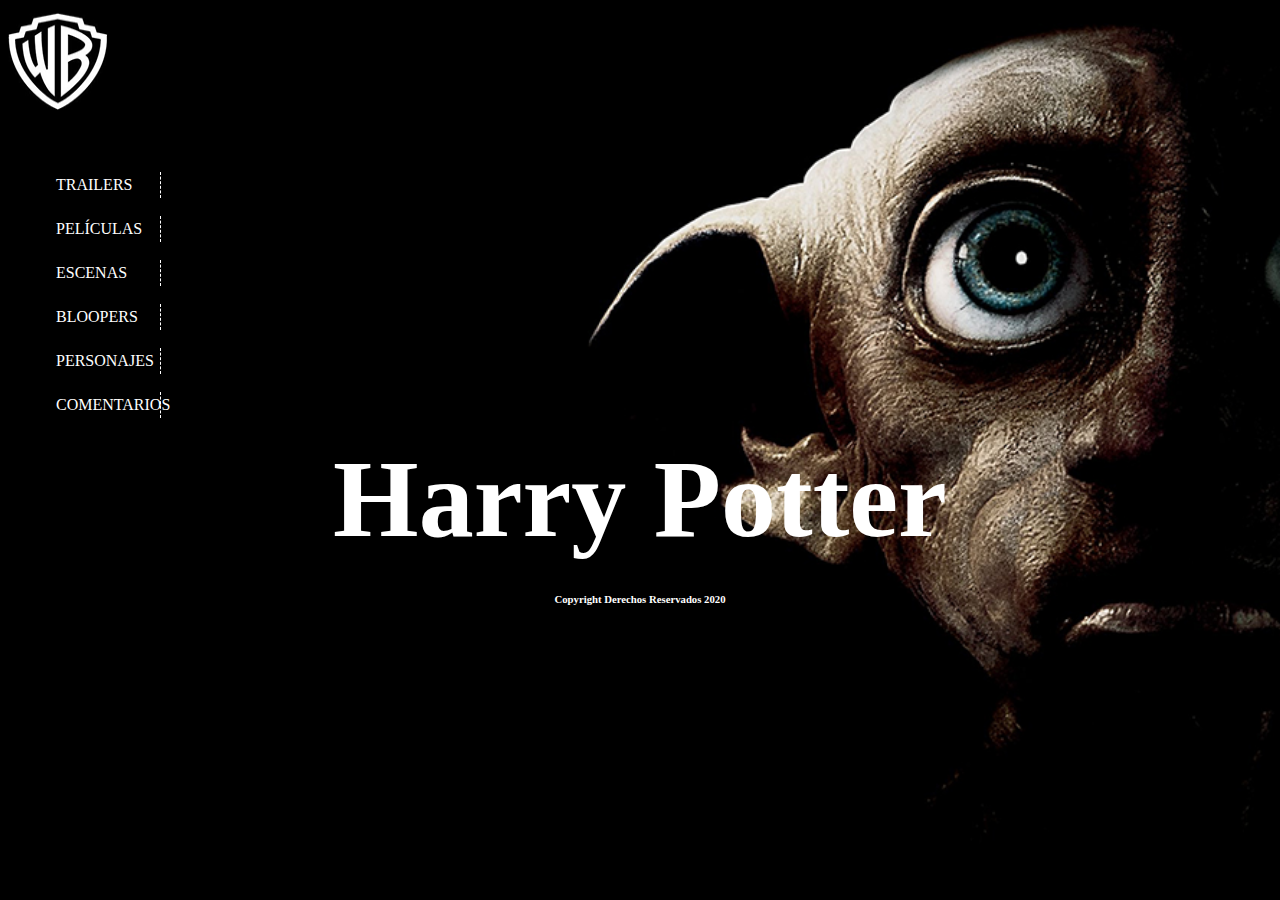
<file: index.html>
<!DOCTYPE html PUBLIC "-//W3C//DTD XHTML 1.0 Transitional//EN" "http://www.w3.org/TR/xhtml1/DTD/xhtml1-transitional.dtd">
<html xmlns="http://www.w3.org/1999/xhtml">
<head>
<meta http-equiv="Content-Type" content="text/html; charset=utf-8" />
<title>sitiopelicula</title>

<link rel="stylesheet" href="css/movil.css" type="text/css" media="screen and ( max-width:500px) and (min-width:1px)" >
<link rel="stylesheet" href="css/style.css" type="text/css" media="screen and ( max-width:3000px) and (min-width:501px)">
</head>

<body> 


			<header>
				<div id="titulo">
<div id="logo">
					</div>
<p>&nbsp;</p>
<p>&nbsp;</p>
<p>&nbsp;</p>
<p>&nbsp;</p>
<nav>
  <ul>
						<li><a href="Trailers.html">TRAILERS</a>
						</li>
  </ul>
  <p>&nbsp;</p>
  <ul>
    <li><a href="peliculas.html">PELÍCULAS</a>
      </li>
  </ul>
  <p>&nbsp;</p>
  <ul>
    <li>
      <a href="escenas.html">ESCENAS</a></li>
    </ul>
  <p>&nbsp;</p>
  <ul>
    <li>
      <a href="bloopers.html">BLOOPERS</a>
      </li>
</ul>
 <p>&nbsp;</p>
<ul>
    <li>
      <a href="personajes.html">PERSONAJES</a>
      </li>
</ul>
 <p>&nbsp;</p>
<ul>
    <li>
      <a href="comentarios.html">COMENTARIOS</a>
      </li>
</ul>
 <p>&nbsp;</p>
</nav>
  </div>
				<div>
                <center>
                    <h1> Harry Potter</h1>
					 </center>
				</div>
                		<footer>
		  <h6>Copyright Derechos Reservados 2020</h6>
</footer>

</body>
</html>
</file>
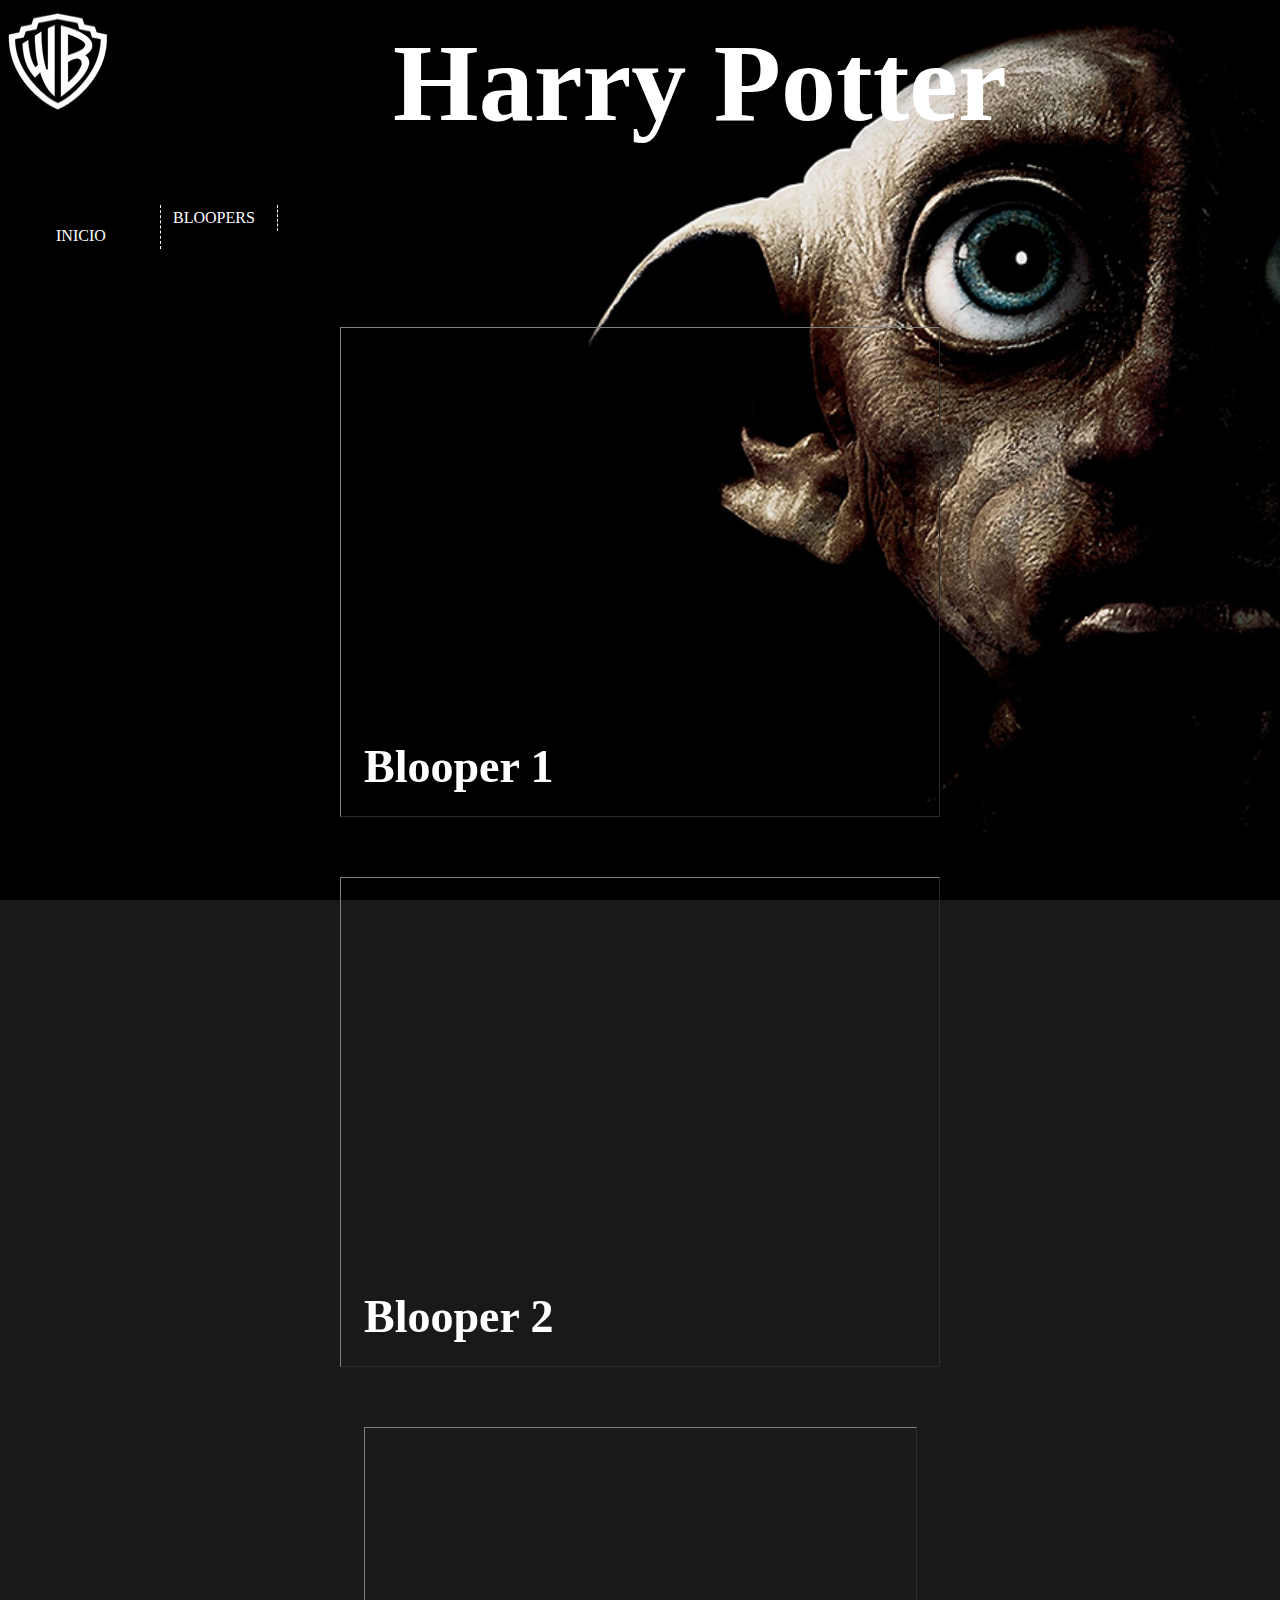
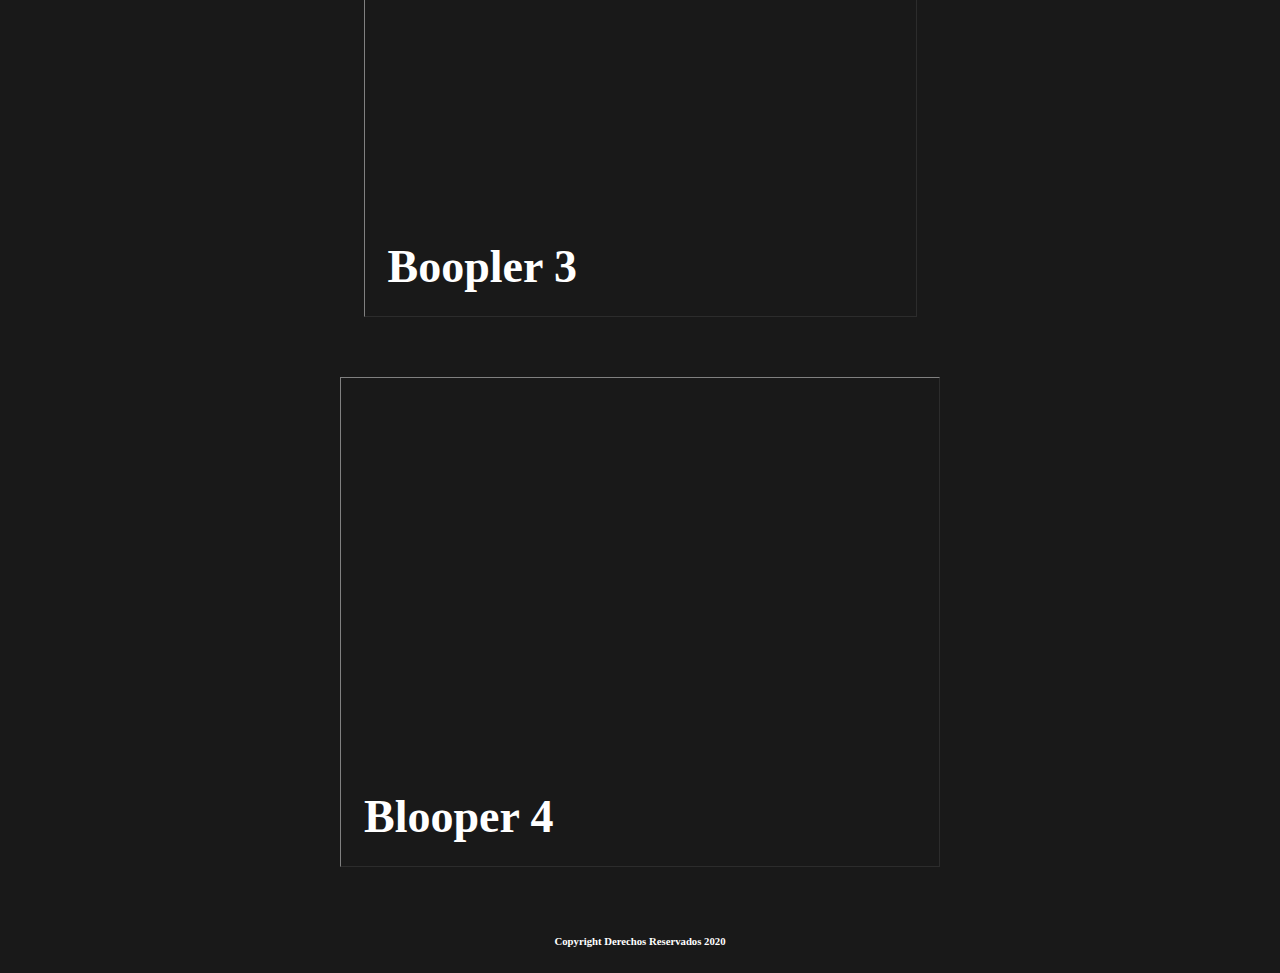
<file: bloopers.html>
<!DOCTYPE html PUBLIC "-//W3C//DTD XHTML 1.0 Transitional//EN" "http://www.w3.org/TR/xhtml1/DTD/xhtml1-transitional.dtd">
<html xmlns="http://www.w3.org/1999/xhtml">
<head>
<meta http-equiv="Content-Type" content="text/html; charset=utf-8" />
<title>Documento sin título</title>
<link rel="stylesheet" href="css/movil.css" type="text/css" media="screen and ( max-width:500px) and (min-width:1px)" >
<link rel="stylesheet" href="css/style.css" type="text/css" media="screen and ( max-width:3000px) and (min-width:501px)">
</head>

<body>
		<div id="contenedor">
			<header>
				<div id="titulo">
					<div id="logo">
					</div>
                    <center>
					<h1>Harry Potter</h1>
                    </center>
                 
				</div>
                
                <nav>
                  <p>&nbsp;</p>
                  <ul>
                    <li><a href="index.html"><br />
                    INICIO</a> </li>
                  </ul>
                  <ul>
					<li><a href="bloopers.html">BLOOPERS</a>  </li>
  </ul>
  <p>&nbsp;</p>
  <p>&nbsp;</p>
  <table width="600" border="1" align="center">
    <tr>
      <td><iframe width="640" height="360" src="https://www.youtube.com/embed/hzYS-6JKNxY" frameborder="0" allow="accelerometer; autoplay; clipboard-write; encrypted-media; gyroscope; picture-in-picture" allowfullscreen></iframe> <h2> Blooper 1 </h2></td>
    </tr>
  </table>
<table width="600" border="1" align="center">
    <tr>
      <td><iframe width="640" height="360" src="https://www.youtube.com/embed/Y5GEcwpV0Xo" frameborder="0" allow="accelerometer; autoplay; clipboard-write; encrypted-media; gyroscope; picture-in-picture" allowfullscreen></iframe><h2> Blooper 2 </h2></td>
    </tr>
  </table>
   <table width="553" border="1" align="center">
    <tr>
      <td><iframe width="640" height="360" src="https://www.youtube.com/embed/4IzfGQxlKHg" frameborder="0" allow="accelerometer; autoplay; clipboard-write; encrypted-media; gyroscope; picture-in-picture" allowfullscreen></iframe><h2> Boopler 3 </h2></td>
    </tr>
  </table>
<table width="600" border="1" align="center">
    <tr>
      <td><iframe width="640" height="360" src="https://www.youtube.com/embed/K8oAyr1ZOsI" frameborder="0" allow="accelerometer; autoplay; clipboard-write; encrypted-media; gyroscope; picture-in-picture" allowfullscreen></iframe><h2> Blooper 4 </h2></td>
    </tr>
  </table>
  <p>&nbsp;</p>
</nav>		
		<footer>
		  <h6>Copyright Derechos Reservados 2020</h6>
</footer>
</body>
</html>
</file>
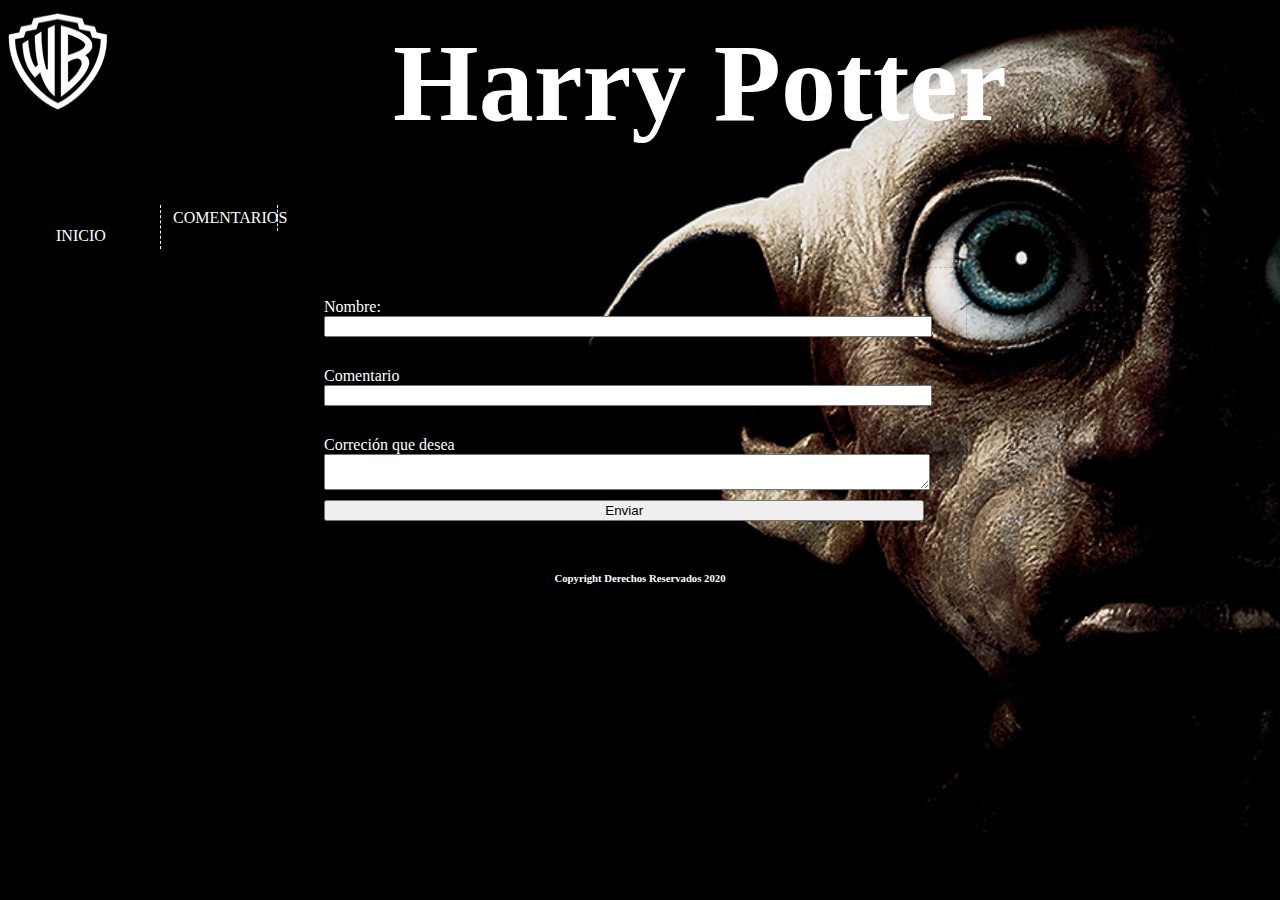
<file: comentarios.html>
<!DOCTYPE html PUBLIC "-//W3C//DTD XHTML 1.0 Transitional//EN" "http://www.w3.org/TR/xhtml1/DTD/xhtml1-transitional.dtd">
<html xmlns="http://www.w3.org/1999/xhtml">
<head>
<meta http-equiv="Content-Type" content="text/html; charset=utf-8" />
<title>Documento sin título</title>
<link rel="stylesheet" href="css/movil.css" type="text/css" media="screen and ( max-width:500px) and (min-width:1px)" >
<link rel="stylesheet" href="css/style.css" type="text/css" media="screen and ( max-width:3000px) and (min-width:501px)">
</head>

<body>

  <div id="contenedor">
			<header>
				<div id="titulo">
					<div id="logo">
					</div>
                    <center>
					<h1>Harry Potter</h1>
					
                    </center>
                 
				</div>
                
                <nav>
                  <p>&nbsp;</p>
                  <ul>
                    <li><a href="index.html"><br />
                    INICIO</a>  </li>
                  </ul>
                  <ul>
					<li><a href="comentarios.html">COMENTARIOS</a>  </li>
  </ul>
  <p>&nbsp;</p>
  <p>&nbsp;</p>
              </nav>			
  <div style="clear:both;"></div>
			</header>
	
			<section>
				<div id="contieneformulario">
					
					
					<form method="POST" action="procesaformulario.php">
						<div class="formleyenda"><p>Nombre:</p></div>
						<input type="text" name="nombre" id="nombre">
						<div class="formleyenda"><p>Comentario</p></div>
						<input type="text" name="email" id="email">
						<div class="formleyenda">
						  <p>Correción que desea</p></div>
						<textarea name="mensaje"></textarea>
						<input type="submit" value="Enviar" id="botonenviar"> 
					</form>
				</div>
			</section>
			<div style="clear:both"></div>	
		<footer>
		  <h6>Copyright Derechos Reservados 2020</h6>
</footer>
</body>
</html>
</file>
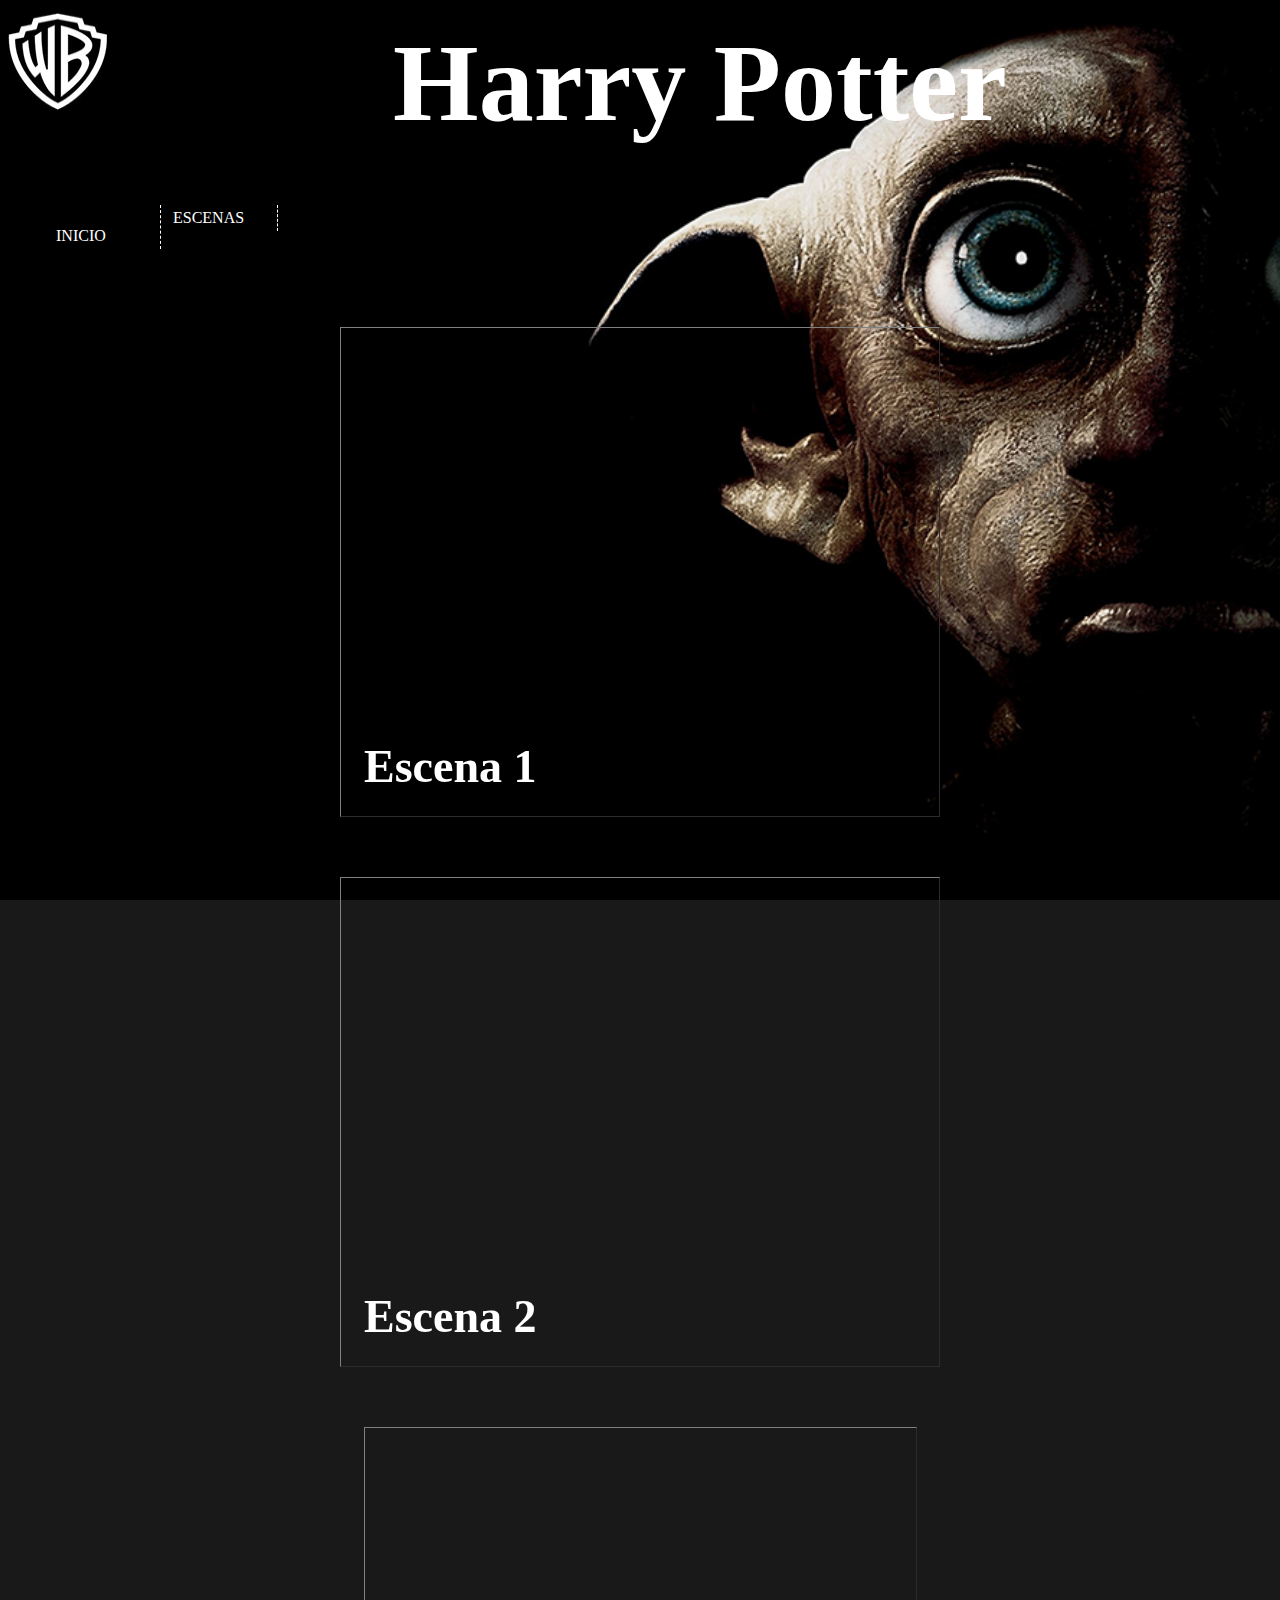
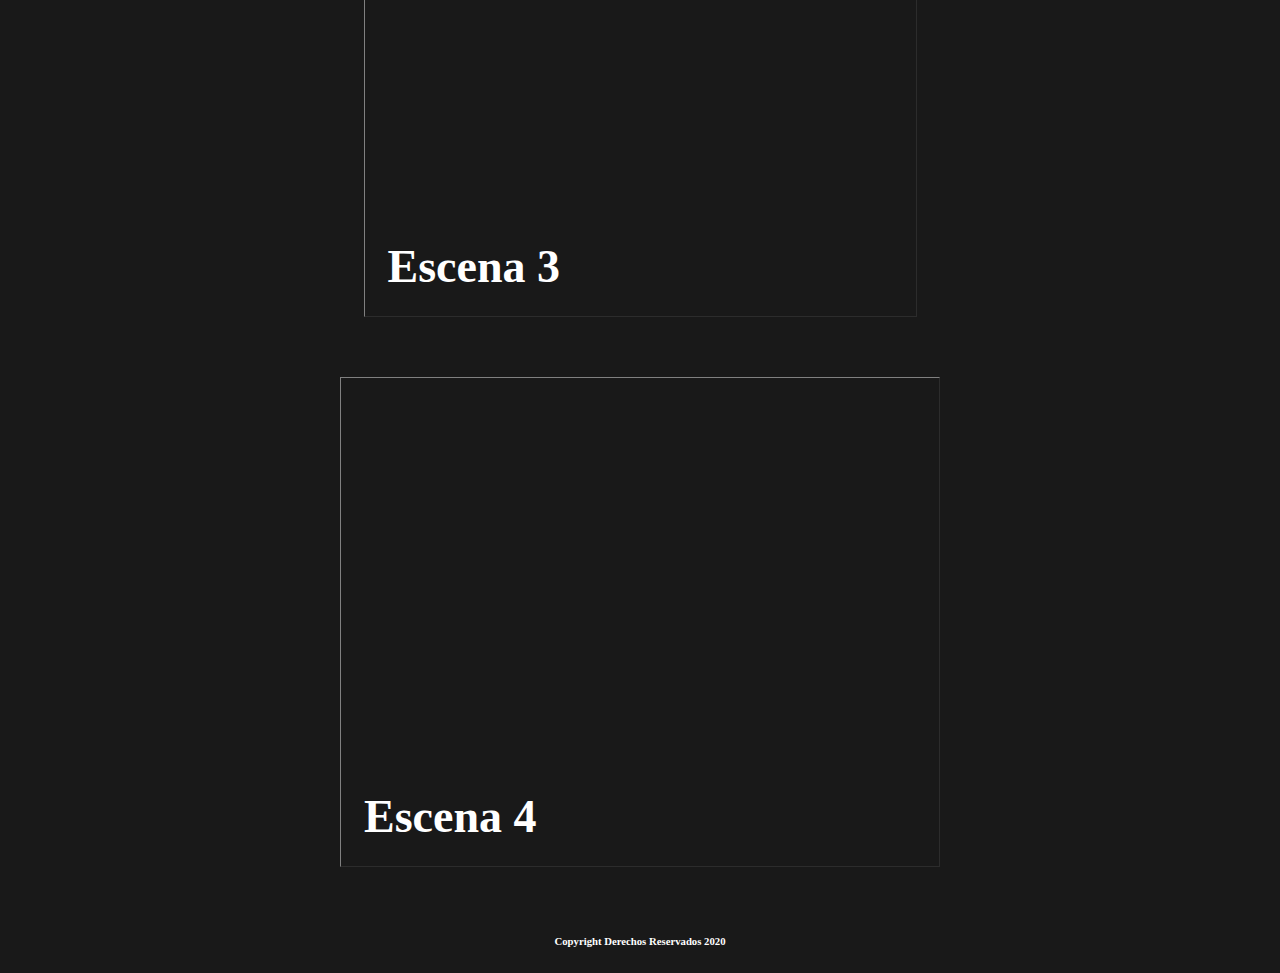
<file: escenas.html>
<!DOCTYPE html PUBLIC "-//W3C//DTD XHTML 1.0 Transitional//EN" "http://www.w3.org/TR/xhtml1/DTD/xhtml1-transitional.dtd">
<html xmlns="http://www.w3.org/1999/xhtml">
<head>
<meta http-equiv="Content-Type" content="text/html; charset=utf-8" />
<title>Documento sin título</title>
<link rel="stylesheet" href="css/movil.css" type="text/css" media="screen and ( max-width:500px) and (min-width:1px)" >
<link rel="stylesheet" href="css/style.css" type="text/css" media="screen and ( max-width:3000px) and (min-width:501px)">
</head>

<body>
		<div id="contenedor">
			<header>
				<div id="titulo">
					<div id="logo"></div>
					<center>
					<h1>		      Harry Potter</h1>
                  </center>
                 
				</div>
                
                <nav>
                  <p>&nbsp;</p>
                  <ul>
                    <li><br />
                    <a href="index.html">					    INICIO</a> </li>
                  </ul>
                  <ul>
                  
                  
					<li><a href="escenas.html">ESCENAS</a>  </li>
  </ul>
  <p>&nbsp;</p>
  <p>&nbsp;</p>
  <table width="600" border="1" align="center">
    <tr>
      <td><iframe width="640" height="360" src="https://www.youtube.com/embed/Yu9jHZrwtjI" frameborder="0" allow="accelerometer; autoplay; clipboard-write; encrypted-media; gyroscope; picture-in-picture" allowfullscreen></iframe> <h2> Escena 1 </h2></td>
    </tr>
  </table>
  
<table width="600" border="1" align="center">
    <tr>
      <td><iframe width="640" height="360" src="https://www.youtube.com/embed/rDHMjW2lI6A" frameborder="0" allow="accelerometer; autoplay; clipboard-write; encrypted-media; gyroscope; picture-in-picture" allowfullscreen></iframe> <h2> Escena 2 </h2></td>
    </tr>
  </table>
  
   <table width="553" border="1" align="center">
    <tr>
      <td><iframe width="640" height="360" src="https://www.youtube.com/embed/DraHCoQoICg" frameborder="0" allow="accelerometer; autoplay; clipboard-write; encrypted-media; gyroscope; picture-in-picture" allowfullscreen></iframe> <h2> Escena 3 </h2></td>
    </tr>
  </table>
<table width="600" border="1" align="center">
    <tr>
      <td><iframe width="480" height="360" src="https://www.youtube.com/embed/IpJ71V1Ep00" frameborder="0" allow="accelerometer; autoplay; clipboard-write; encrypted-media; gyroscope; picture-in-picture" allowfullscreen></iframe><h2> Escena 4 </h2></td>
    </tr>
  </table>
  <p>&nbsp;</p>
</nav>		
		<footer>
		  <h6>Copyright Derechos Reservados 2020</h6>
</footer>
</body>
</html>
</file>
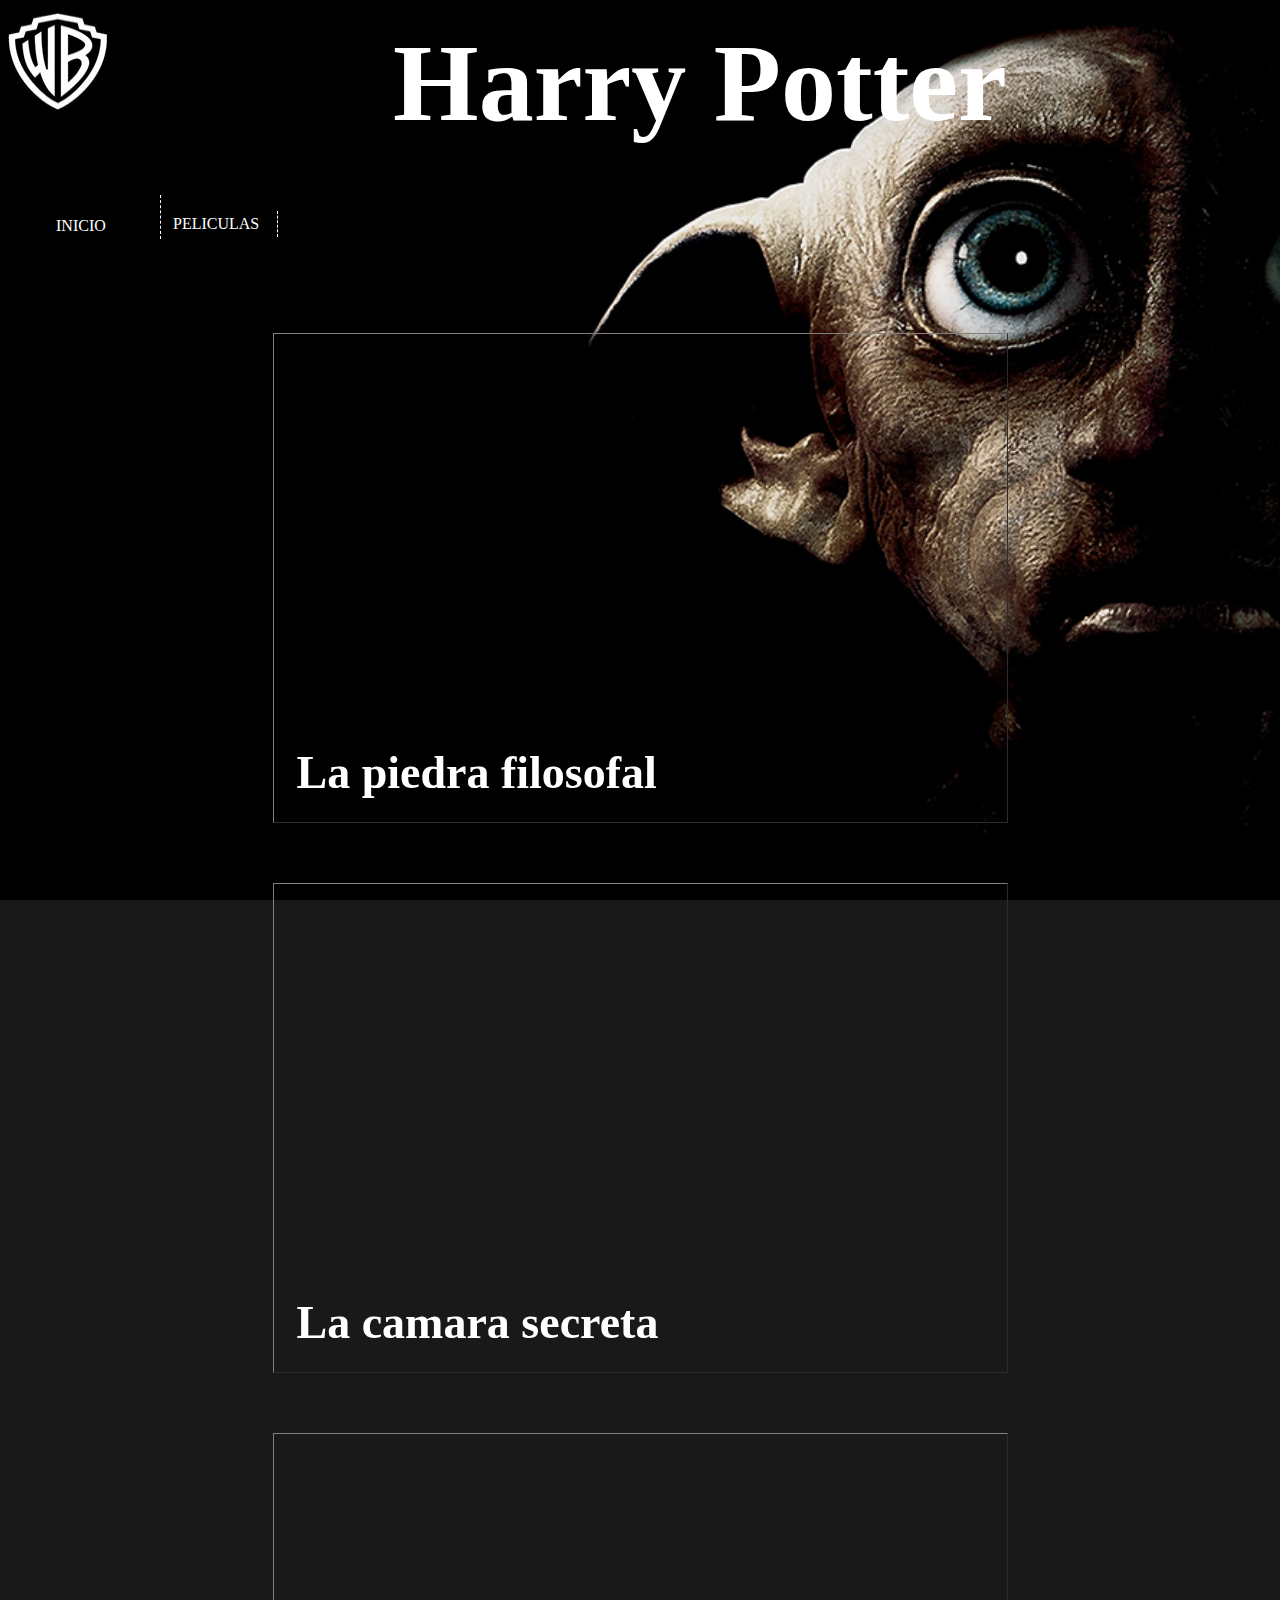
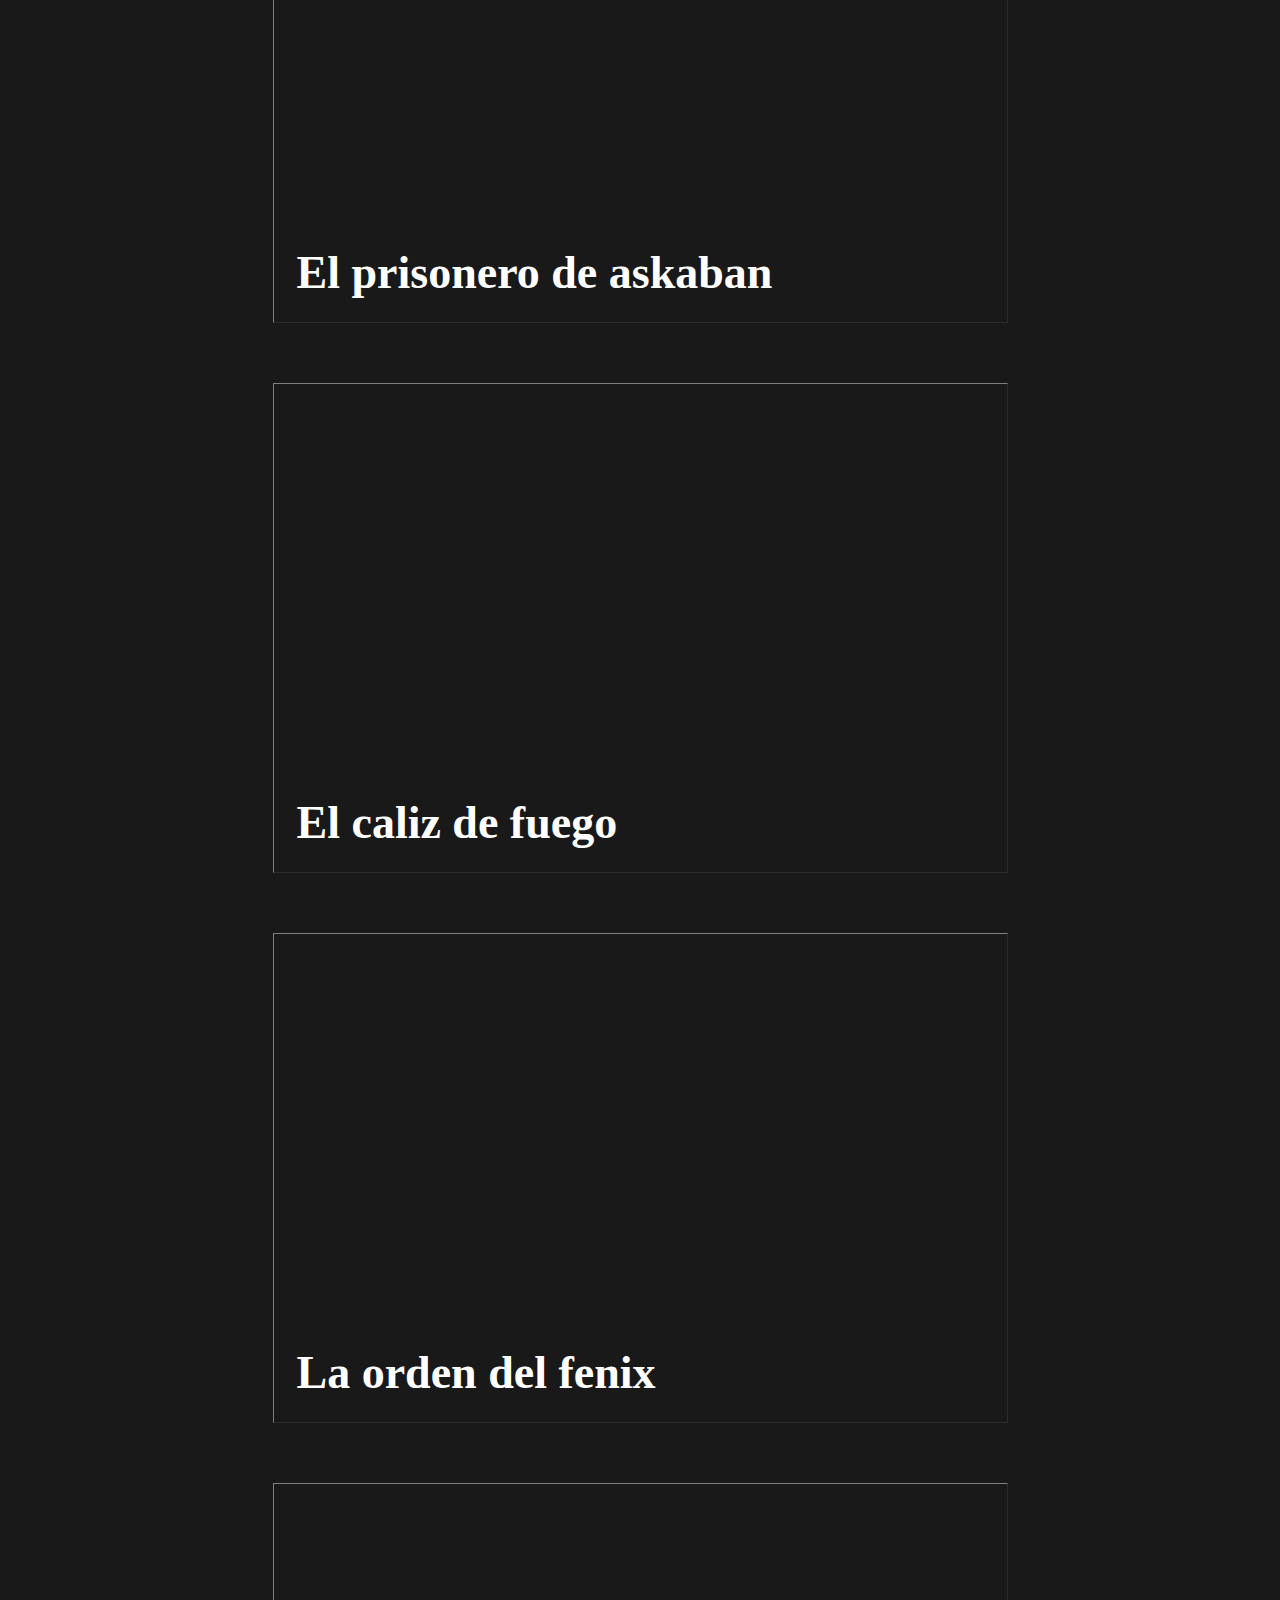
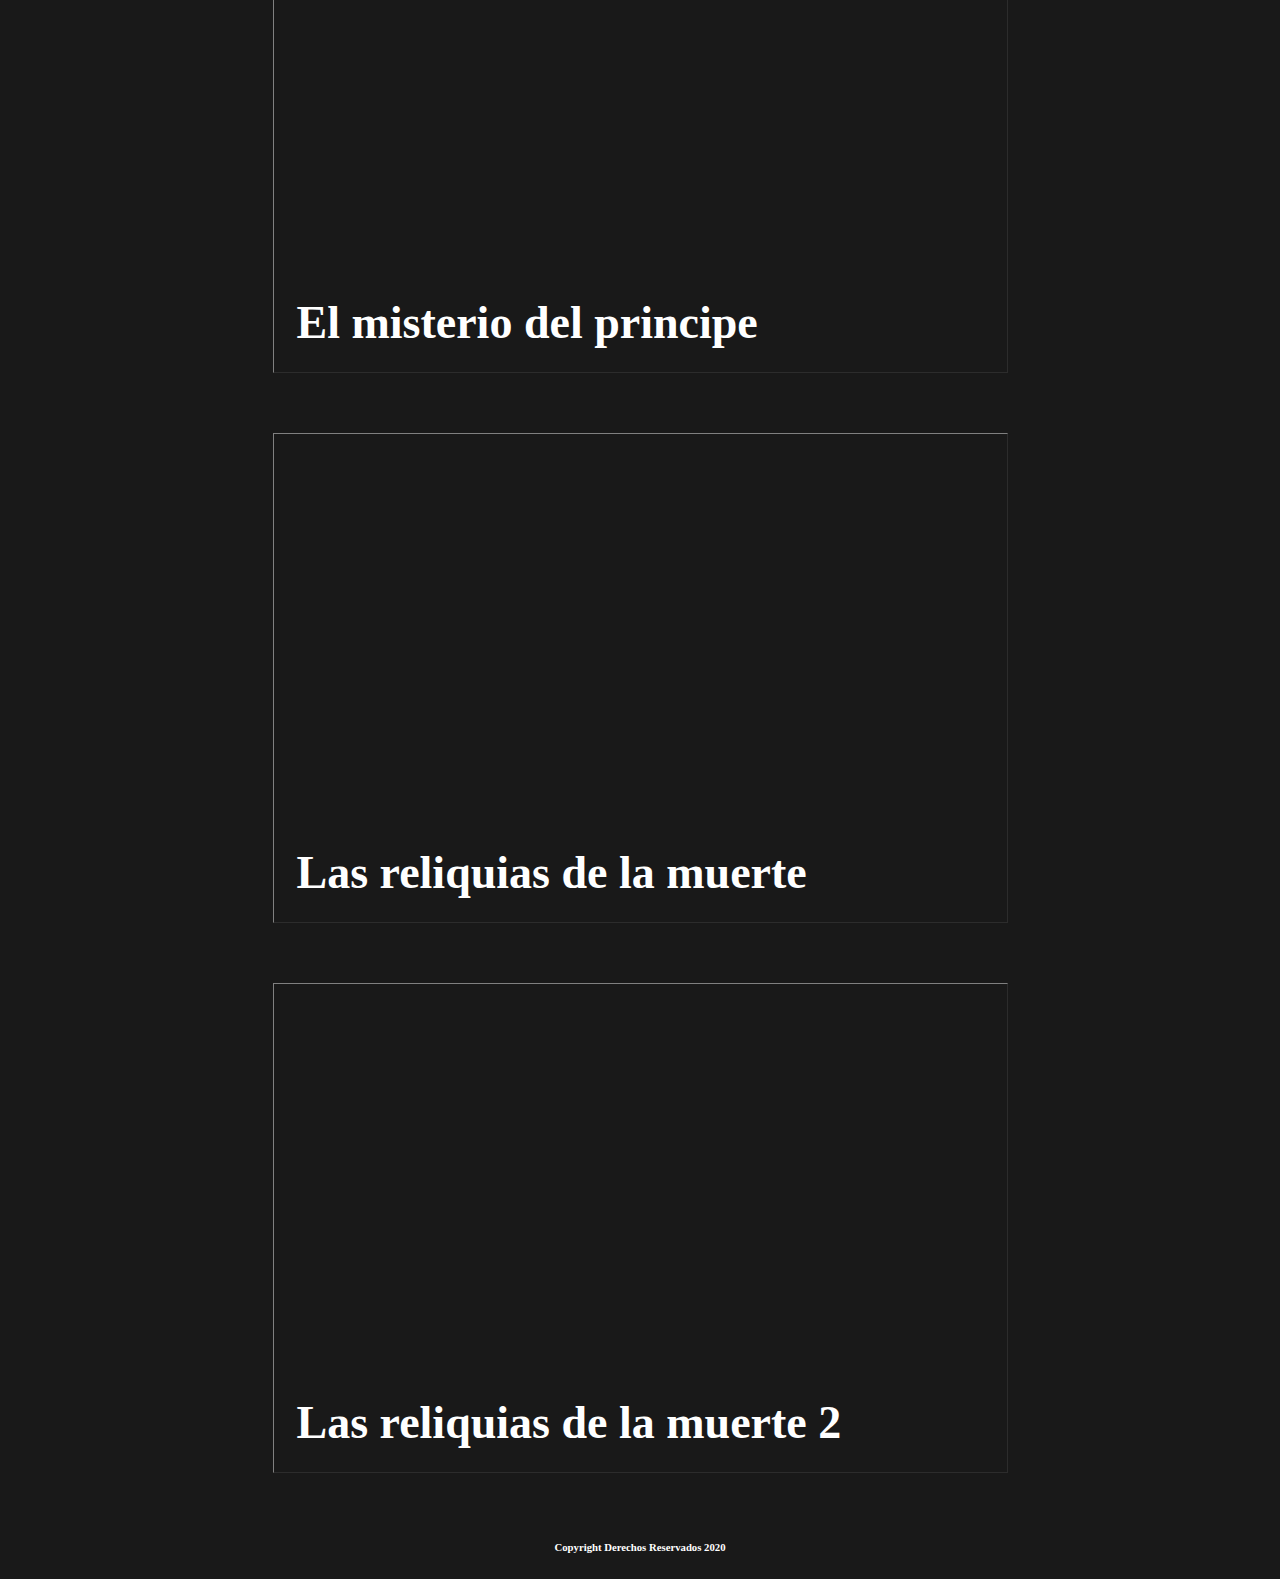
<file: peliculas.html>
<!DOCTYPE html PUBLIC "-//W3C//DTD XHTML 1.0 Transitional//EN" "http://www.w3.org/TR/xhtml1/DTD/xhtml1-transitional.dtd">
<html xmlns="http://www.w3.org/1999/xhtml">
<head>
<meta http-equiv="Content-Type" content="text/html; charset=utf-8" />
<title>Documento sin título</title>
<link rel="stylesheet" href="css/style.css" type="text/css" media="screen and ( max-width:3000px) and (min-width:501px)">
<link rel="stylesheet" href="css/movil.css" type="text/css" media="screen and ( max-width:500px) and (min-width:1px)" >

</head>

<body>

<div id="contenedor">
			<header>
				<div id="titulo">
					<div id="logo">
					</div>
                    <center>
					<h1>Harry Potter</h1>
                    </center>
                 
				</div>
                
                <nav>
                  <ul>
                    <p><br />
                    </p>
                    <li><a href="index.html"><br />
                    INICIO</a>                  </li>
                  </ul>
                  <ul>
					<li><a href="peliculas.html">PELICULAS</a></li>
  </ul>
  <p>&nbsp;</p>
  <p>&nbsp;</p>
  <table border="1" align="center">
    <tr>
      <td><iframe width="921" height="380" src="https://www.youtube.com/embed/dMtJxDbXZxQ?list=PLeyFwzNOsK2FFBKiwCfFHQI9E65uUmXlA" frameborder="0" allow="accelerometer; autoplay; clipboard-write; encrypted-media; gyroscope; picture-in-picture" allowfullscreen></iframe>
      <h2>La piedra filosofal</h2></td>
    </tr>
  </table>
  
<table border="1" align="center">
    <tr>
      <td><iframe width="907" height="380" src="https://www.youtube.com/embed/7llR3Zp46kU?list=PLA3PMbBx1fiCwUmsn-F-A54IIv_kkTrkQ" frameborder="0" allow="accelerometer; autoplay; clipboard-write; encrypted-media; gyroscope; picture-in-picture" allowfullscreen></iframe>
      <h2>La camara secreta</h2></td>
    </tr>
  </table>
  
  <table border="1" align="center">
    <tr>
      <td><iframe width="921" height="380" src="https://www.youtube.com/embed/BH95SXZUl9Q?list=PLUrWv-sDTHZAJFj33257FSjA7Oz6O2OqO" frameborder="0" allow="accelerometer; autoplay; clipboard-write; encrypted-media; gyroscope; picture-in-picture" allowfullscreen></iframe>
      <h2>El prisonero de askaban</h2></td>
    </tr>
  </table>
  
  <table border="1" align="center">
    <tr>
      <td><iframe width="727" height="409" src="https://www.youtube.com/embed/_AYA6bOKFEM?list=PLtpPoLOoaBdshdmXVYrQFZ5hvWC30MSWl" frameborder="0" allow="accelerometer; autoplay; clipboard-write; encrypted-media; gyroscope; picture-in-picture" allowfullscreen></iframe>
      <h2>El caliz de fuego</h2></td>
    </tr>
  </table>
  
  <table border="1" align="center">
    <tr>
      <td><iframe width="907" height="380" src="https://www.youtube.com/embed/JkQBYhQNm2U?list=PLpUMFKCFUBh0EAYVSVBgNy0g2DxjZtK4U" frameborder="0" allow="accelerometer; autoplay; clipboard-write; encrypted-media; gyroscope; picture-in-picture" allowfullscreen></iframe>
      <h2>La orden del fenix</h2></td>
    </tr>
  </table>
  
  <table border="1" align="center">
    <tr>
      <td><iframe width="907" height="380" src="https://www.youtube.com/embed/VRskGiZw-Ew?list=PLpmE4h2WVwOIjYwFtAL_9h9gWatQHH7_T" frameborder="0" allow="accelerometer; autoplay; clipboard-write; encrypted-media; gyroscope; picture-in-picture" allowfullscreen></iframe>
      <h2>El misterio del principe</h2></td>
    </tr>
  </table>
  
  <table border="1" align="center">
    <tr>
      <td><iframe width="907" height="380" src="https://www.youtube.com/embed/Pe8TRHB81rM?list=PLNJn99UHmLB8ComVsy3szNny8x4xXn9Ao" frameborder="0" allow="accelerometer; autoplay; clipboard-write; encrypted-media; gyroscope; picture-in-picture" allowfullscreen></iframe>
      <h2>Las reliquias de la muerte</h2></td>
    </tr>
  </table>
  
  <table  border="1" align="center">
    <tr>
      <td> <iframe src="https://www.youtube.com/embed/FgDAY4u50-0?list=PLhbSqtPxVK8y_HR6EOchNZO5Y9rLYIaRq" frameborder="0" allow="accelerometer; autoplay; clipboard-write; encrypted-media; gyroscope; picture-in-picture" allowfullscreen></iframe>
      <h2>Las reliquias de la muerte 2</h2></td>
    </tr>
  </table>
  
  <p>&nbsp;</p>
</nav>		
		<footer>
		  <h6>Copyright Derechos Reservados 2020</h6>
</footer>
</body>
</html>
</file>
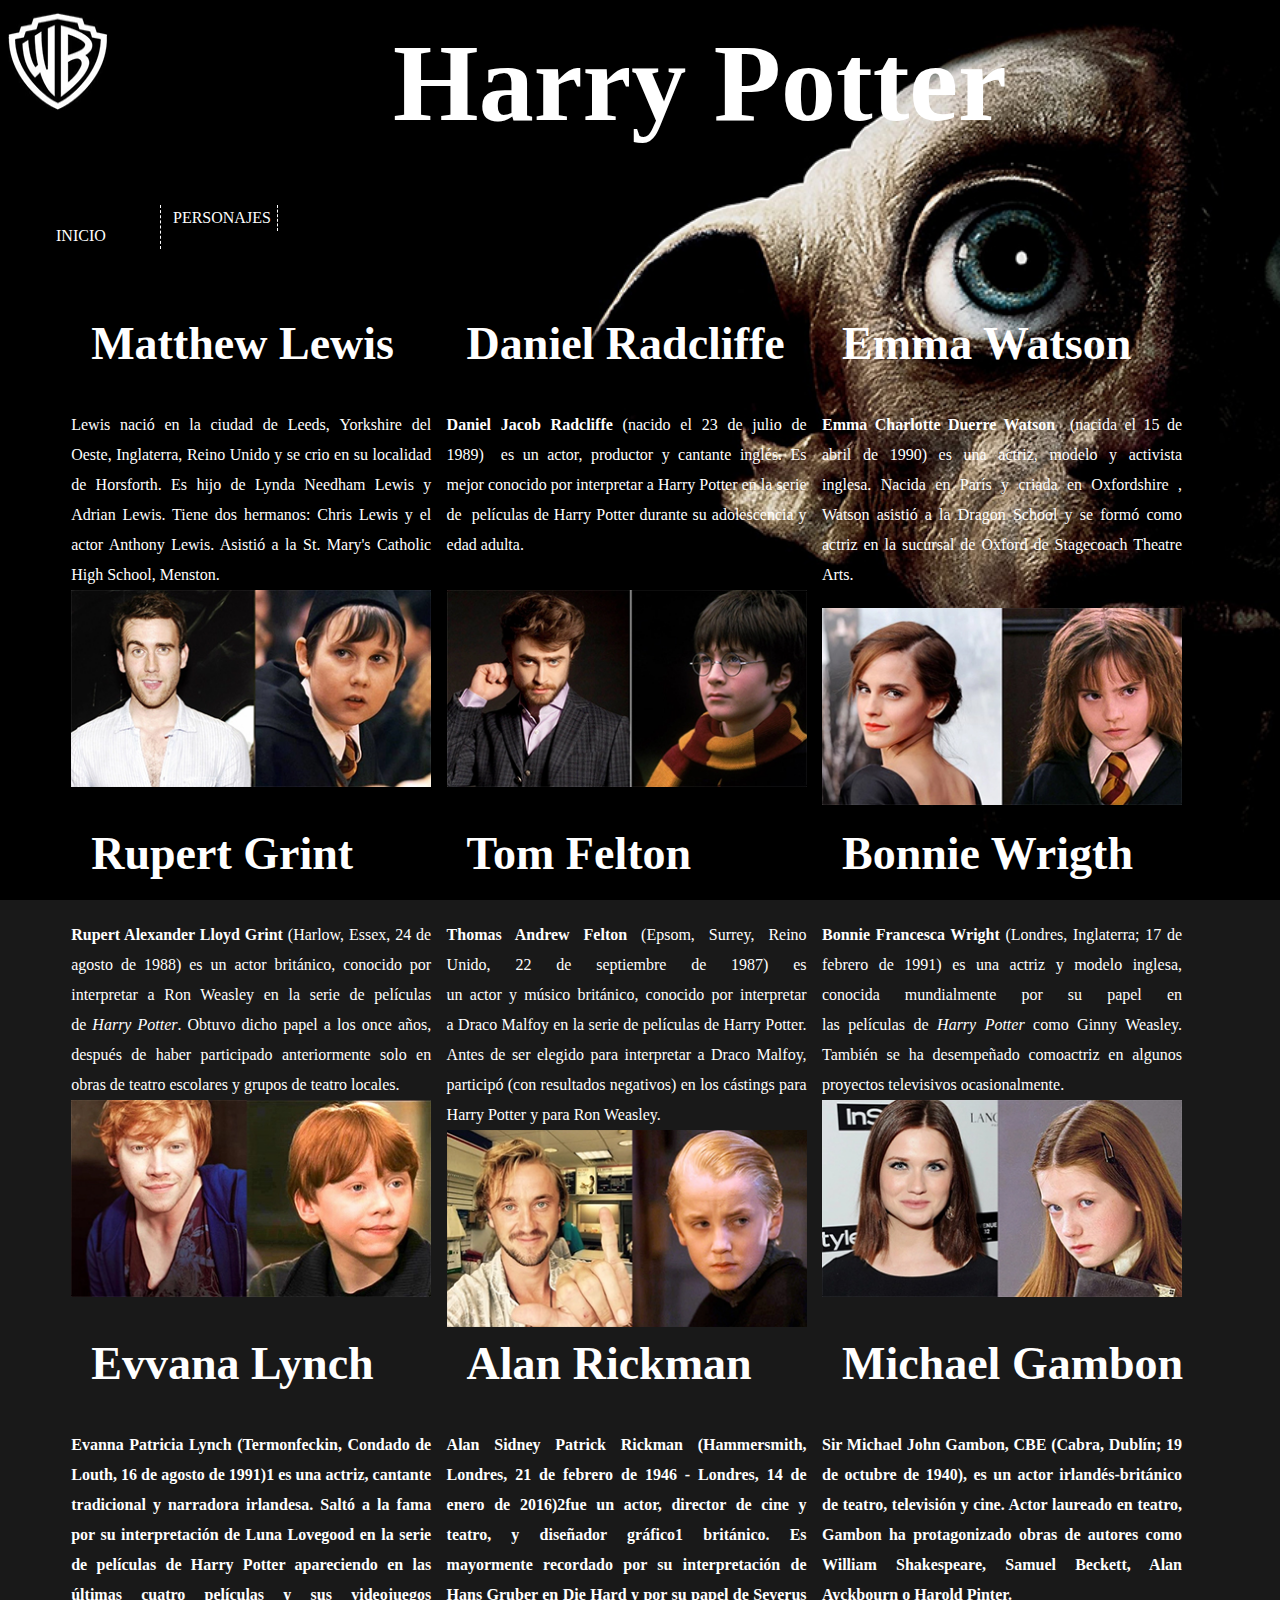
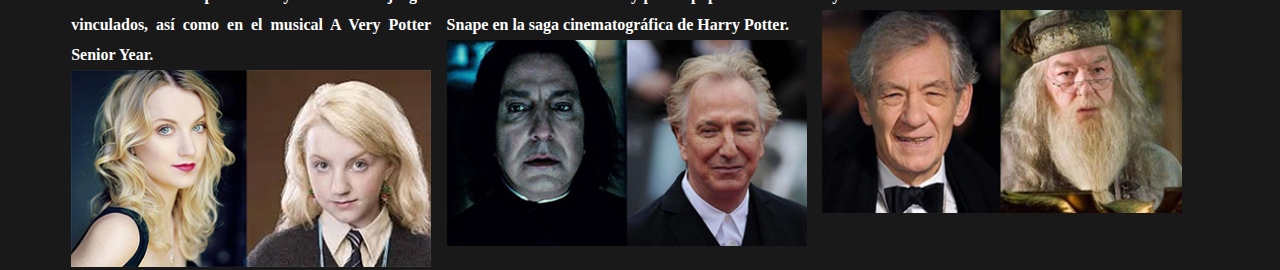
<file: personajes.html>
<!DOCTYPE html PUBLIC "-//W3C//DTD XHTML 1.0 Transitional//EN" "http://www.w3.org/TR/xhtml1/DTD/xhtml1-transitional.dtd">
<html xmlns="http://www.w3.org/1999/xhtml">
<head>
<meta http-equiv="Content-Type" content="text/html; charset=utf-8" />
<title>Documento sin título</title>
<link rel="stylesheet" href="css/movil.css" type="text/css" media="screen and ( max-width:500px) and (min-width:1px)" >
<link rel="stylesheet" href="css/style.css" type="text/css" media="screen and ( max-width:3000px) and (min-width:501px)">
</head>

<body>
<div id="contenedor">
			<header>
				<div id="titulo">
					<div id="logo">
					</div>
                    <center>
					<h1>Harry Potter</h1>
                    </center>
                 
				</div>
                
                <nav>
                  <p>&nbsp;</p>
                  <ul>
                    <li><a href="index.html"><br />
                    INICIO</a> </li>
                  </ul>
                  <ul>
					<li><a href="personajes.html">PERSONAJES</a>  </li>
  </ul>
  <p>&nbsp;</p>
  <p>&nbsp;</p>
  </nav>	
  
  
  	
<section>
  
  
<div id="contienepersonajes">
<article class="art" id="porta1">
<div class="contenidoointerior">
 
<h2>Matthew Lewis </h2>
<p>Lewis nació en la ciudad de Leeds, Yorkshire del Oeste, Inglaterra, Reino Unido y se crio en su localidad de Horsforth. Es hijo de Lynda Needham Lewis y Adrian Lewis. Tiene dos hermanos: Chris Lewis y el actor Anthony Lewis. Asistió a la St. Mary's Catholic High School, Menston.</p>

<img src="img/img1.jpg" alt="emma">

</div>
</article>               

			
<article class="art" id="porta1">
<div class="contenidoointerior">

<h2>Daniel Radcliffe</h2>
<p><strong>Daniel Jacob Radcliffe</strong> (nacido el 23 de julio de 1989)  es un actor, productor y cantante inglés. Es mejor conocido por interpretar a Harry Potter en la serie de  películas de Harry Potter durante su adolescencia y edad adulta.<br />
<br></p>
<img src="img/img2.jpg" alt="daniel">
</div>
</article>
                
                
                
                
                
<article class="art" id="porta1">
<div class="contenidoointerior">
<h2>Emma Watson</h2>
<p><strong>Emma Charlotte Duerre Watson</strong> 
(nacida el 15 de abril de 1990) es una actriz, modelo y activista inglesa. Nacida en París y criada en Oxfordshire , Watson asistió a la Dragon School y se formó como actriz en la sucursal de Oxford de Stagecoach Theatre Arts.</p><br>
<img src="img/img3.jpg" alt="emma">
</div>			
</article>



				
                
                
<article class="art" id="porta1">
<div class="contenidoointerior">
<h2>Rupert Grint</h2>
<p><strong>Rupert Alexander Lloyd Grint</strong> (Harlow, Essex, 24 de agosto de 1988) es un actor británico, conocido por interpretar a Ron Weasley en la serie de películas de <em>Harry Potter</em>. Obtuvo dicho papel a los once años, después de haber participado anteriormente solo en obras de teatro escolares y grupos de teatro locales.<br></p>
<img src="img/img4.jpg" alt="daniel">
</div>               
</article>




<article class="art" id="porta1">
<div class="contenidoointerior">
<h2>Tom Felton</h2>
<p><strong>Thomas Andrew Felton</strong> (Epsom, Surrey, Reino Unido, 22 de septiembre de 1987) es un actor y músico británico, conocido por interpretar a Draco Malfoy en la serie de películas de Harry Potter. Antes de ser elegido para interpretar a Draco Malfoy, participó (con resultados negativos) en los cástings para Harry Potter y para Ron Weasley.</p>
<img src="img/img5.png" alt="daniel">
</div>
</article>
				
                
                
                
<article class="art" id="porta1">
<div class="contenidoointerior">
<h2>Bonnie Wrigth</h2>
<p><strong>Bonnie Francesca Wright</strong> (Londres, Inglaterra; 17 de febrero de 1991) es una actriz y modelo inglesa, conocida mundialmente por su papel en las películas de <em>Harry Potter</em> como Ginny Weasley. También se ha desempeñado comoactriz en algunos proyectos televisivos ocasionalmente.<br></p>
<img src="img/img6.jpg" alt="daniel">
</div>
</article>


<article class="art" id="porta1">
<div class="contenidoointerior">
<h2>Evvana Lynch</h2>
<p><strong>Evanna Patricia Lynch (Termonfeckin, Condado de Louth, 16 de agosto de 1991)1​ es una actriz, cantante tradicional y narradora irlandesa. Saltó a la fama por su interpretación de Luna Lovegood en la serie de películas de Harry Potter  apareciendo en las últimas cuatro películas y sus videojuegos vinculados, así como en el musical A Very Potter Senior Year.<br></p>
<img src="img/img7.jpg" alt="daniel">
</div>               
</article>

<article class="art" id="porta1">
<div class="contenidoointerior">
<h2>Alan Rickman</h2>
<p><strong>Alan Sidney Patrick Rickman (Hammersmith, Londres, 21 de febrero de 1946 - Londres, 14 de enero de 2016)2​fue un actor, director de cine y teatro, y diseñador gráfico1​ británico. Es mayormente recordado por su interpretación de Hans Gruber en Die Hard y por su papel de Severus Snape en la saga cinematográfica de Harry Potter.<br></p>
<img src="img/img8.jpg" alt="daniel">
</div>               
</article>

<article class="art" id="porta1">
<div class="contenidoointerior">
<h2>Michael Gambon</h2>
<p><strong>Sir Michael John Gambon, CBE (Cabra, Dublín; 19 de octubre de 1940), es un actor irlandés-británico de teatro, televisión y cine. Actor laureado en teatro, Gambon ha protagonizado obras de autores como William Shakespeare, Samuel Beckett, Alan Ayckbourn o Harold Pinter.<br></p>
<img src="img/img9.jpg" alt="daniel">
</div>               
</article>




                

				<article class="art" id="porta1"></article>
				<article class="art" id="porta1"></article>
				<div style="clear:both;"></div>
				</div>
                </section>
		<footer>
		  <h6>Copyright Derechos Reservados 2020</h6>
</footer>


   
</body>
</html>
</file>
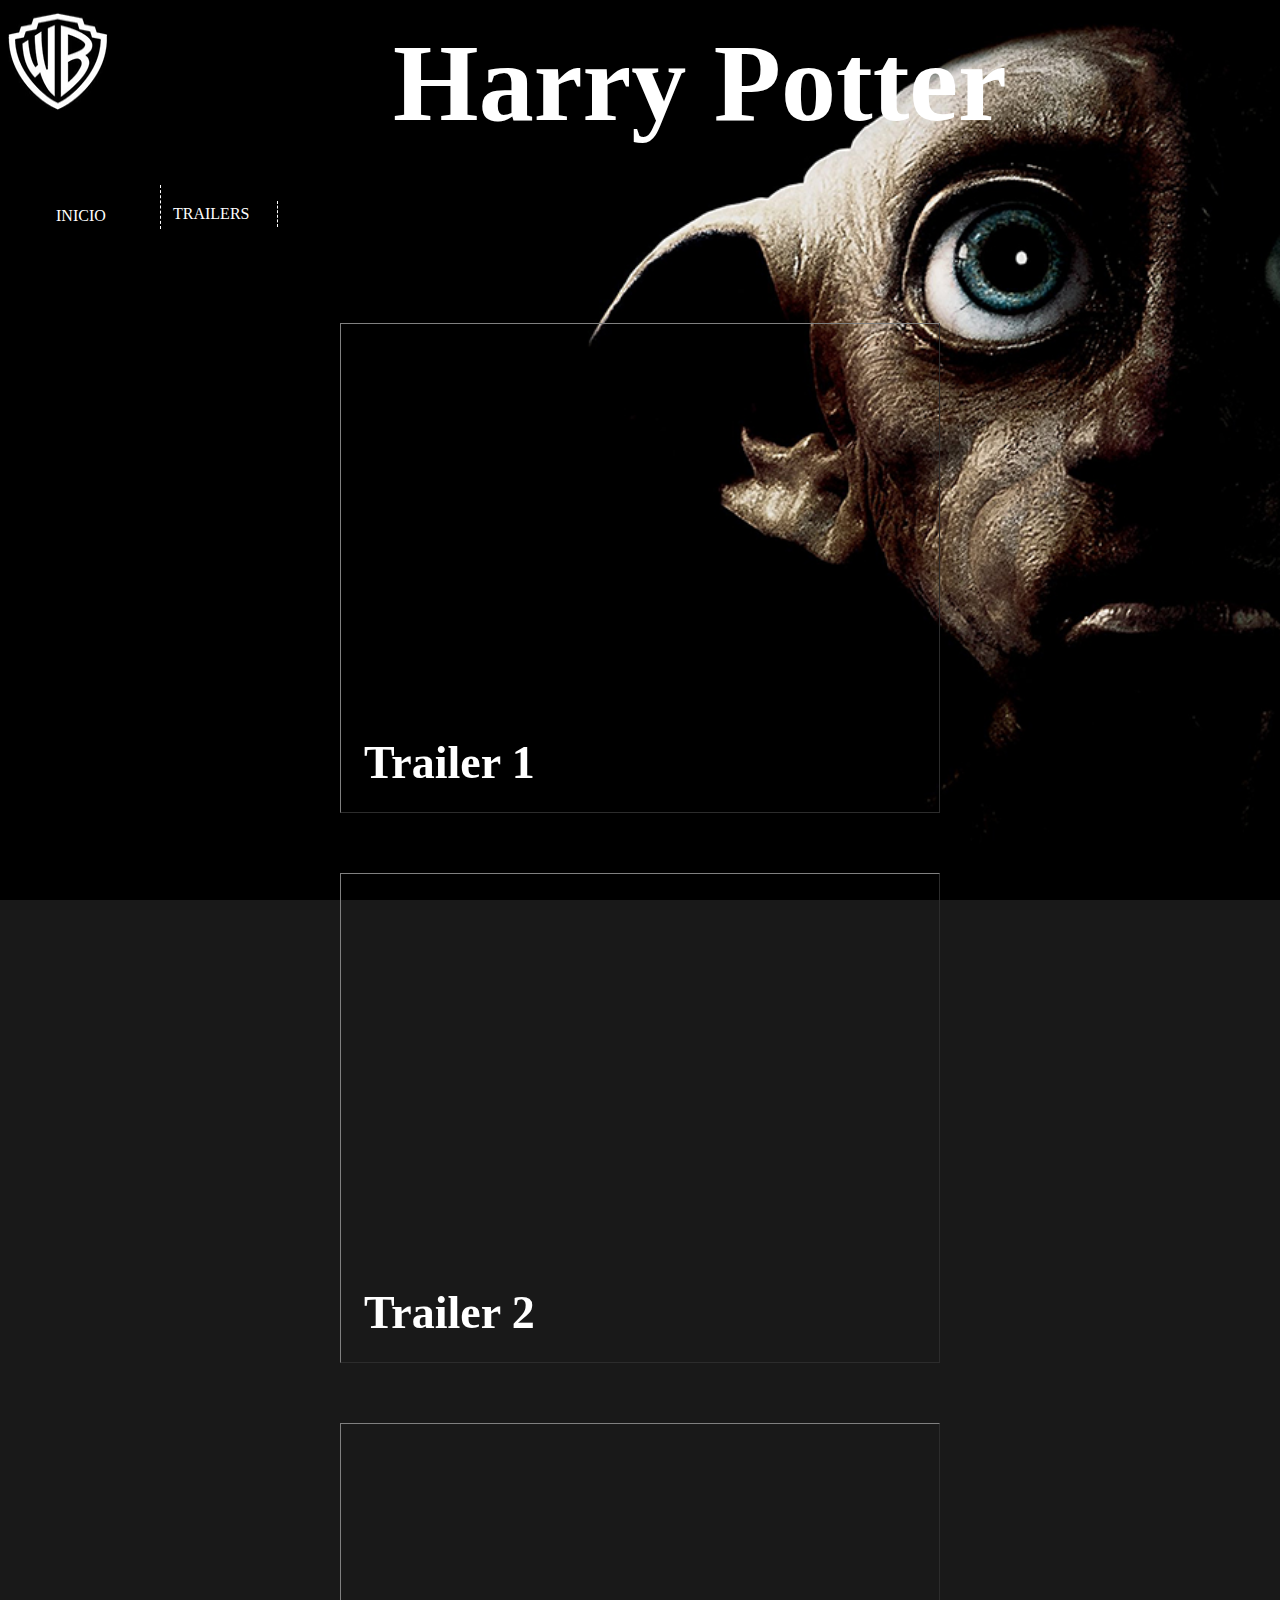
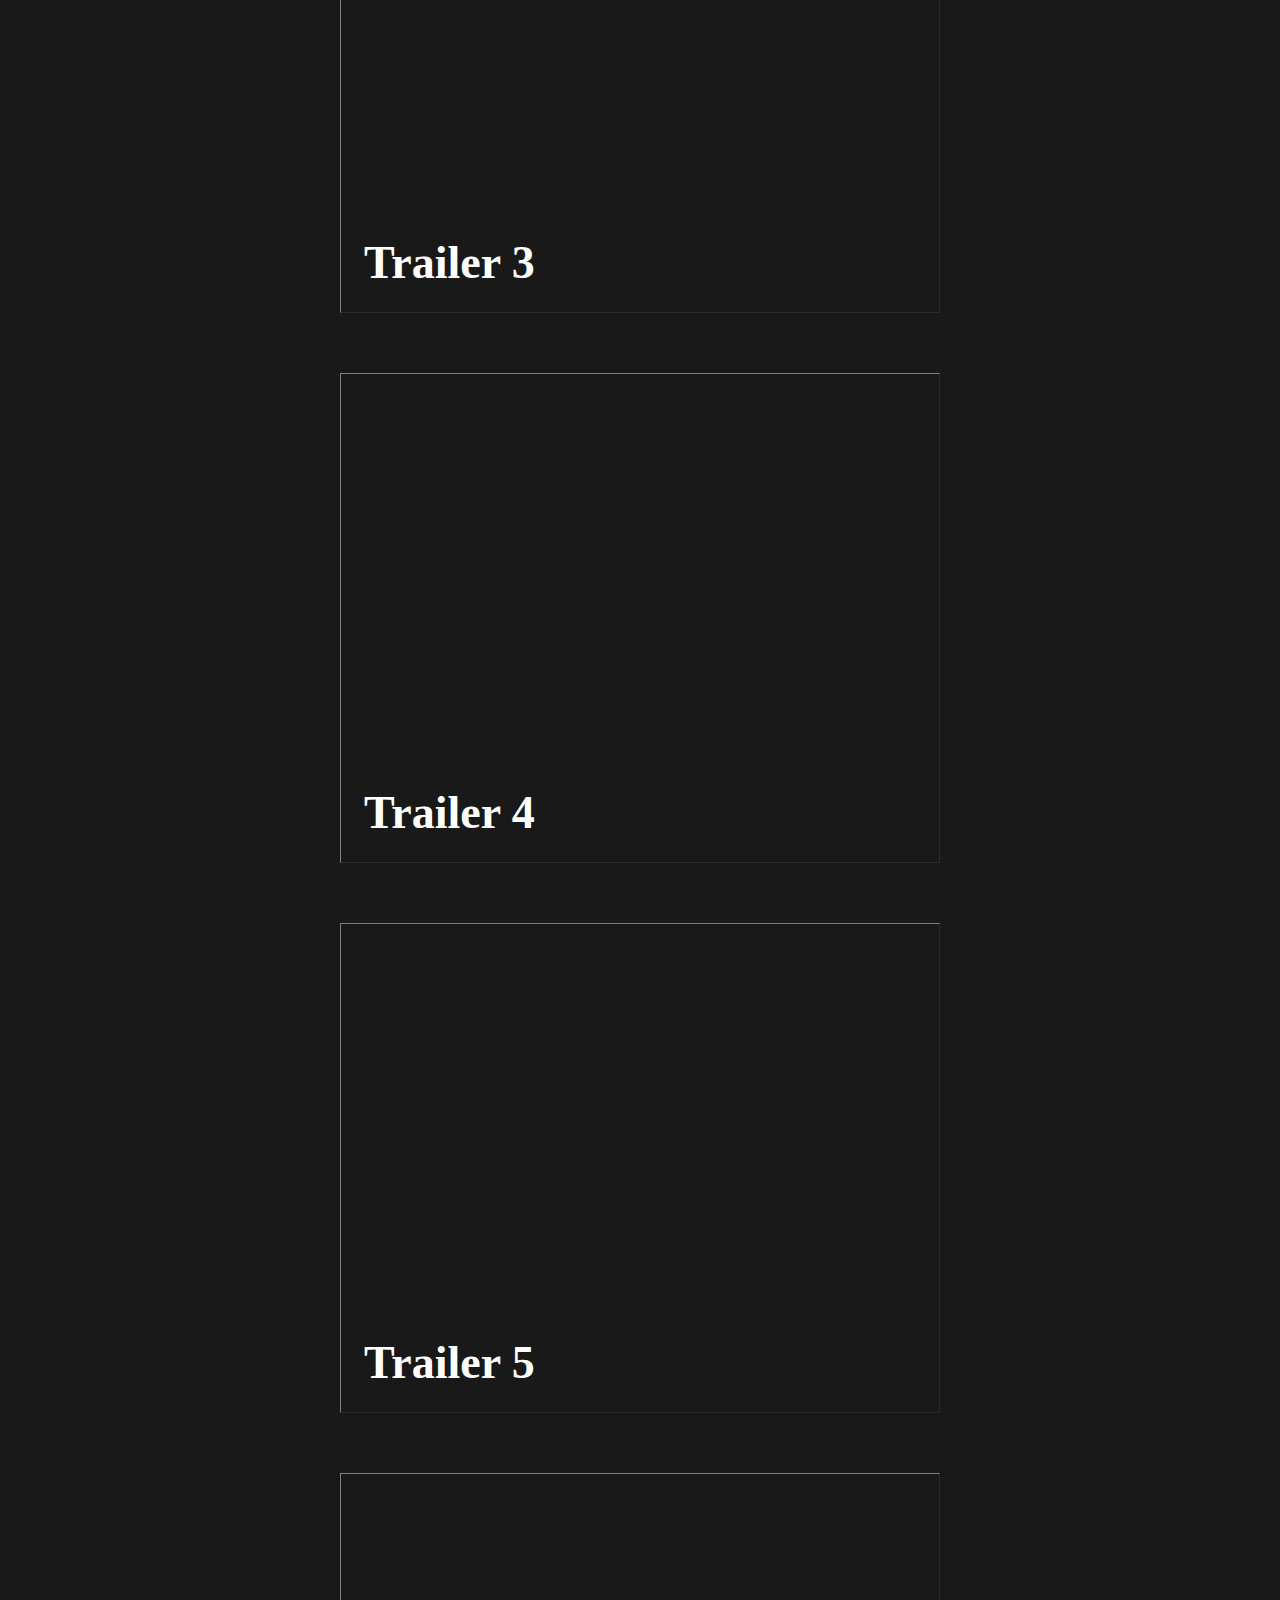
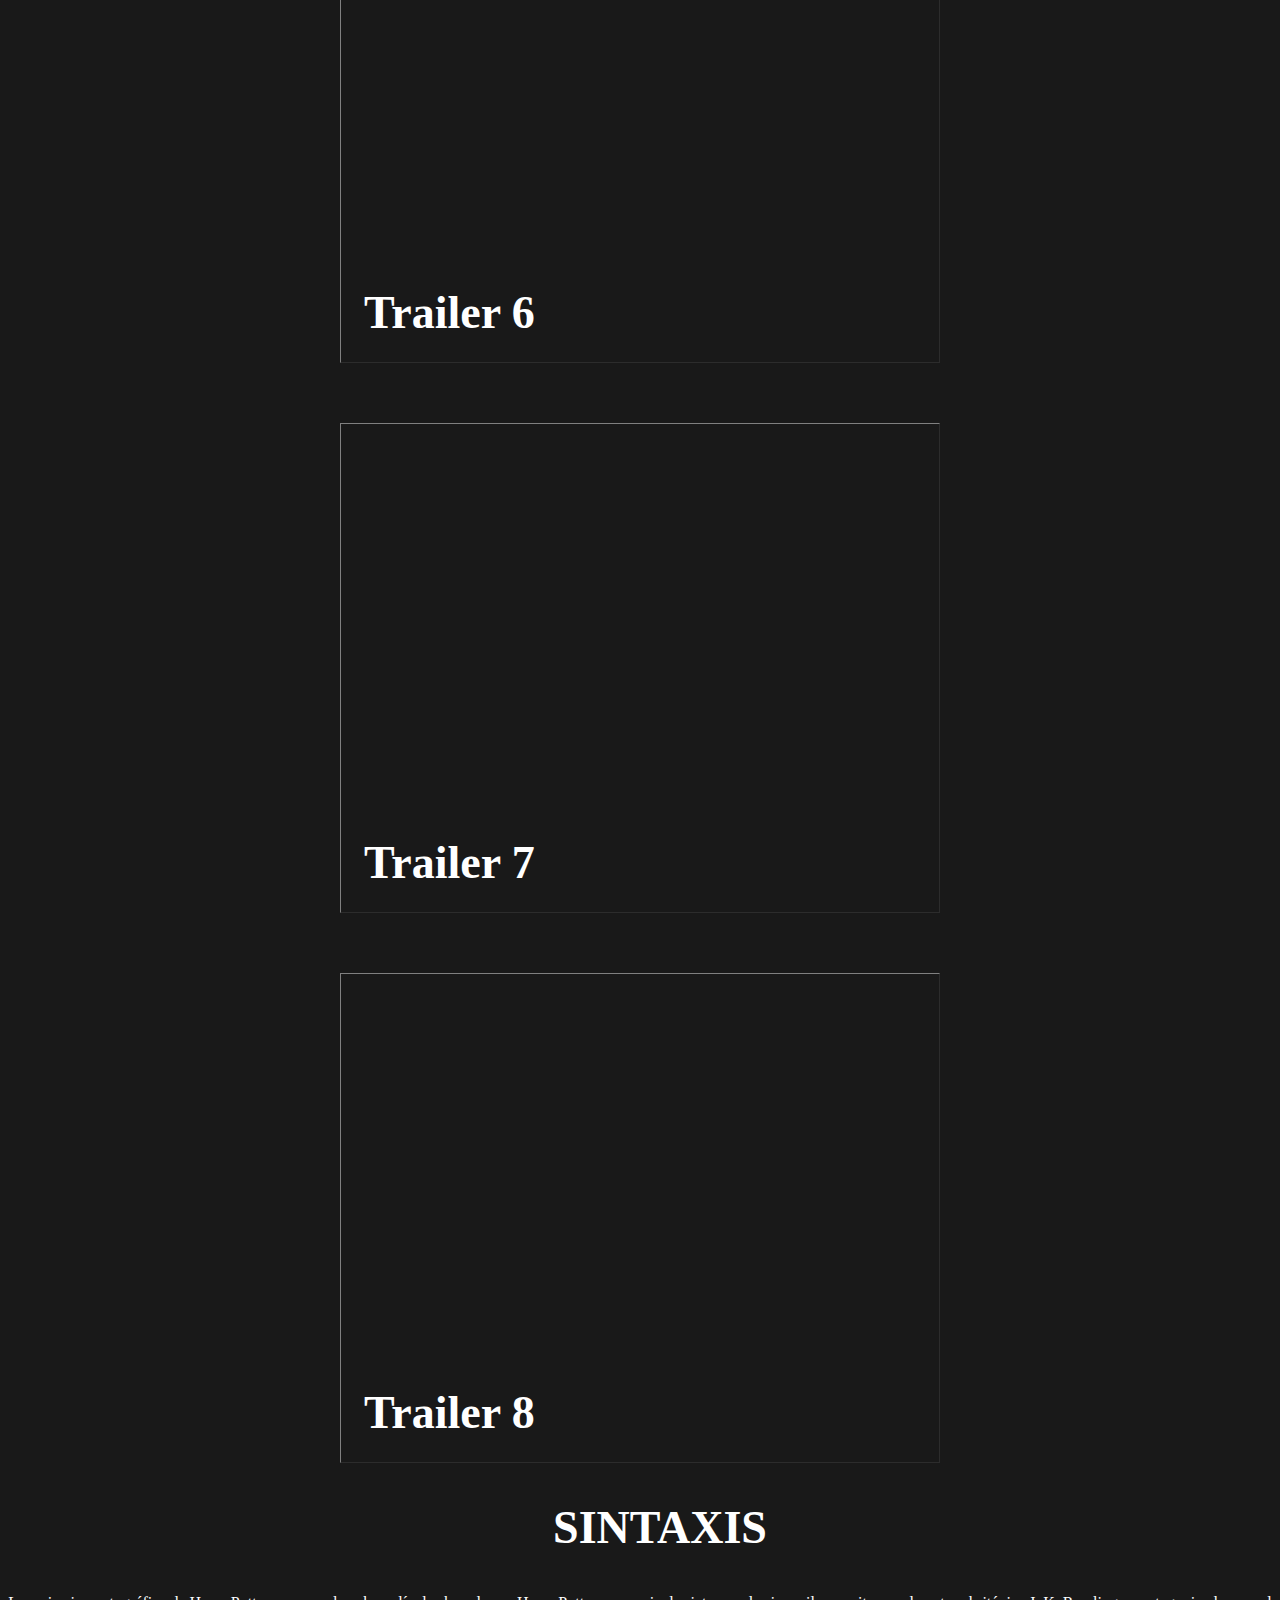
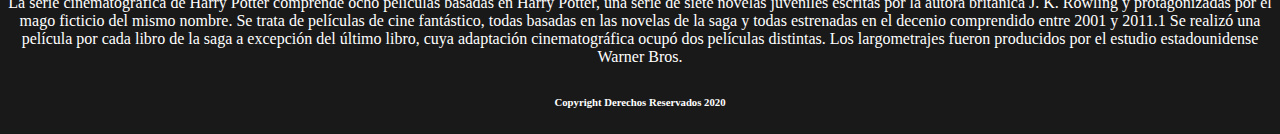
<file: Trailers.html>
<!DOCTYPE html PUBLIC "-//W3C//DTD XHTML 1.0 Transitional//EN" "http://www.w3.org/TR/xhtml1/DTD/xhtml1-transitional.dtd">
<html xmlns="http://www.w3.org/1999/xhtml">
<head>
<meta http-equiv="Content-Type" content="text/html; charset=utf-8" />
<title>Documento sin título</title>
<link rel="stylesheet" href="css/movil.css" type="text/css" media="screen and ( max-width:500px) and (min-width:1px)" >
<link rel="stylesheet" href="css/style.css" type="text/css" media="screen and ( max-width:3000px) and (min-width:501px)">
</head>

<body>
	
		<div id="contenedor">
			<header>
				<div id="titulo">
					<div id="logo">
					</div>
                    <center>
					<h1>Harry Potter</h1>
                    </center>
                 
				</div>
                
                <nav>
                  <ul><br />

						<li><a href="index.html"><br />
					    INICIO</a>                  </li>
                  </ul>
                  <ul>
						<li><a href="Trailers.html">TRAILERS</a></li>
				  </ul>
  <p>&nbsp;</p>
  <p>&nbsp;</p>
  <table width="600" border="1" align="center">
    <tr>
      <td width="727" align="left"><iframe width="727" height="409" src="https://www.youtube.com/embed/TMfgi8qCo6o" frameborder="0" allow="accelerometer; autoplay; encrypted-media; gyroscope; picture-in-picture" allowfullscreen></iframe>
      <h2>Trailer 1</h2></td>
    </tr>
  </table>
  
<table width="600" border="1" align="center">
    <tr>
      <td><iframe width="727" height="409" src="https://www.youtube.com/embed/C8CL5TbiFwY" frameborder="0" allow="accelerometer; autoplay; encrypted-media; gyroscope; picture-in-picture" allowfullscreen></iframe>
      <h2>Trailer 2</h2></td>
    </tr>
  </table>
  
   <table width="600" border="1" align="center">
    <tr>
      <td width="727"><iframe width="727" height="409" src="https://www.youtube.com/embed/RBh-IomuTjk" frameborder="0" allow="accelerometer; autoplay; encrypted-media; gyroscope; picture-in-picture" allowfullscreen></iframe>
      <h2>Trailer 3</h2></td>
    </tr>
  </table>
  
   <table width="600" border="1" align="center">
    <tr>
      <td width="727"><iframe width="727" height="409" src="https://www.youtube.com/embed/h1Xm9ynJKDM" frameborder="0" allow="accelerometer; autoplay; encrypted-media; gyroscope; picture-in-picture" allowfullscreen></iframe>
      <h2>Trailer 4</h2></td>
    </tr>
  </table>
  
   <table width="600" border="1" align="center">
    <tr>
      <td width="727"><iframe width="727" height="409" src="https://www.youtube.com/embed/gh8eOzf_fos" frameborder="0" allow="accelerometer; autoplay; encrypted-media; gyroscope; picture-in-picture" allowfullscreen></iframe>
      <h2>Trailer 5</h2></td>
    </tr>
  </table>
  
   <table width="600" border="1" align="center">
    <tr>
      <td width="727"><iframe width="727" height="409" src="https://www.youtube.com/embed/anRhDgHlUYg" frameborder="0" allow="accelerometer; autoplay; encrypted-media; gyroscope; picture-in-picture" allowfullscreen></iframe>
      <h2>Trailer 6</h2></td>
    </tr>
  </table>
  
   <table width="600" border="1" align="center">
    <tr>
      <td width="727"><iframe width="727" height="409" src="https://www.youtube.com/embed/WsJ9LDIX7ic" frameborder="0" allow="accelerometer; autoplay; encrypted-media; gyroscope; picture-in-picture" allowfullscreen></iframe>
      <h2>Trailer 7</h2></td>
    </tr>
  </table>
  
   <table width="600" border="1" align="center">
    <tr>
      <td width="727"><iframe width="727" height="409" src="https://www.youtube.com/embed/I8KCaGH780w" frameborder="0" allow="accelerometer; autoplay; encrypted-media; gyroscope; picture-in-picture" allowfullscreen></iframe>
      <h2>Trailer 8</h2></td>
    </tr>
  </table>
  
  
  <p>&nbsp;</p>
  <center>
  <h2>SINTAXIS</h2>
						<p>La serie cinematográfica de Harry Potter comprende ocho películas basadas en Harry Potter, una serie de siete novelas juveniles escritas por la autora británica J. K. Rowling y protagonizadas por el mago ficticio del mismo nombre. Se trata de películas de cine fantástico, todas basadas en las novelas de la saga y todas estrenadas en el decenio comprendido entre 2001 y 2011.1​ Se realizó una película por cada libro de la saga a excepción del último libro, cuya adaptación cinematográfica ocupó dos películas distintas. Los largometrajes fueron producidos por el estudio estadounidense Warner Bros.
</p>
                        </center>
						
</nav>		
		<footer>
		  <h6>Copyright Derechos Reservados 2020</h6>
</footer>

</body>
</html>
</file>
<file: css/movil.css>
@charset "utf-8";
/* CSS Document */
body,html{
	padding:0px;margin:0px;
	background: url(../img/FONDO-1.jpg),rgba(0,0,0,0.1)
}


ul{list-style-type:none;
   margin:0px;
   padding:0px;
   text-align:center;
   }
li{width:95%;
   height:30px;
   border:0px solid black;
   text-align:center;
   text transform:uppercase;
   margin:4px;
   padding:4px;
   border-radius:5px;
   background: linear-gradient(0deg, gray, white)
   }
ul li a{text-decoration:none;color:black;font-weight:bold;}
#banner,article{width:100%;height:25px;overflow:hidden;margin-top:20px;margin bottom:10px;transition:all 1s;border-bottom:1px dashed grey;}
#banner:focus,article:focus{height:300px;}


p{

	color:#FFF;
	line-height:30px;
	

}
	
h1{
	font-family: "Harry P", cursive;
	font-size:56px;
	color:white;
	
}
h2{
	font-family: "Blackmoon Quest";
	font-size:46px;
	position:relative;
	top:-20px;
	left:20px;
	background-position: left;
	color:#FFF;
	
}
#img1{
	background: url(../img/img1.jpg);
	background-size: 100% 100%;
	width:100%;
	height:200px;
	background-repeat:no-repeat;
	background-position:center;
}
#img2{
	background: url(../img/img2.jpg));
	background-size: 100% 100%;
	width:100%;
	height:200px;
	
}
#img3{
	background: url(../img/img3.jpg);
	background-size: 100% 100%;
	width:100%;
	height:200px;
}
#img4{
	background:url(../img/img4.jpg);
	background-size: 100% 100%;
	width:100%;
	height:200px;
}

#img5{
	background: url(../img/img5.png);
	background-size: 100% 100%;
	width:100%;
	height:200px;
}
#img6{
	background: url(../img/img6.jpg);
	background-size: 100% 100%;
	width:100%;
	height:200px;
}
#img7{
	background: url(../img/img7.jpg);
	background-size: 100% 100%;
	width:100%;
	height:200px;
}
#img8{
	background: url(../img/img8.jpg);
	background-size: 100% 100%;
	width:100%;
	height:200px;
}
#img9{
	background: url(../img/img9.jpg);
	background-size: 100% 100%;
	width:100%;
	height:200px;
}
#logo{
	height:100px;
	width:100px;
	background: url(../img/LOGO.jpg);
	background-size: 100% 100%;
	float:left;
	margin-right:20px;
	margin-bottom:20px;
}
.contenidointerior{
	padding:10px;
	}
	#contieneformulario form{
	width:50%;
	margin:auto;
	border:1px dashed rgba(0,0,0,0.2);
	padding:10px;
}
#contieneformulario form input, #contieneformulario form textarea, #contieneformulario form #botonenviar{
	width:95%;
	margin-bottom:10px;
}
#contienepersonajes{
	background:;
	width:100%;
	padding:20px;
	box-shadow:0px 20px 20px rgba(0,0,0,0.4);
}
footer{
	margin-top:30px;
	height:40px;
	text-align:center;
	color:#FFF;
	width:100%;
	background-color:#CC3M;}


#banner:focus,article:focus{height:300px;}
article{
	width:90%;
	text-align:justify;
	float:left;
	height:80%;
}


table{ margin-top:60px; width:400px;}


iframe {width:100%; height:409px;}
</file>
<file: css/style.css>
@charset "utf-8";
/* CSS Document */





body{	
	background: url(../img/FONDO-1.jpg),rgba(0,0,0,0.9);
	background-repeat: no-repeat; background-size:cover; background-attachment:fixed;}
	

	
	
	
#logo{
	height:100px;
	width:100px;
	background: url(../img/LOGO.jpg);
	background-size: 100% 100%;
	float:left;
	margin-right:20px;
	margin-bottom:20px;
}
nav ul li{
	float: left;
	padding:4px;
	margin:4px;
	border-right:1px dashed white;
	text-align: left;
	width:100px;
	transition:all 1s;
}
nav ul li:hover{
	background:rgba(255,255,255,0.2);
}
nav ul li a{
	text-decoration:none;
	color:white;
	text-align:center;
}

h1,h2{
	margin:0px;padding:0px;
	margin-top:10px;
	padding-top:10px;
	color:#FFF;
	
}
P{
	margin:0px;padding:0px;
	margin-top:10px;
	padding-top:10px;
	color:#FFF;

}
	
h1{
	font-family: "Harry P", cursive;
	font-size:110px;
	color:white;
	
}
h2{
	font-family: "Blackmoon Quest";
	font-size:46px;
	position:relative;
	top:-20px;
	left:20px;
	background-position: left;
	
}
article{
	width:33%;
	text-align:justify;
	float:left;
}
#img1{
	background: url(../img/img1.jpg);
	background-size: 100% 100%;
	width:100%px;
	height:200px;
	background-repeat:no-repeat;
	background-position:center;
}
#img2{
	background: url(../img/img2.jpg));
	background-size: 100% 100%;
	width:100%;
	height:200px;
	background-repeat:no-repeat;
	background-position:center;
}
#img3{
	background: url(../img/img3.jpg);
	background-size: 100% 100%;
	width:100%;
	height:200px;
}
#img4{
	background:url(../img/img4.jpg);
	background-size: 100% 100%;
	width:100%;
	height:200px;
}

#img5{
	background: url(../img/img5.png);
	background-size: 100% 100%;
	width:100%;
	height:200px;
}
#img6{
	background: url(../img/img6.jpg);
	background-size: 100% 100%;
	width:100%;
	height:200px;
}
#img7{
	background: url(../img/img7.jpg);
	background-size: 100% 100%;
	width:100%;
	height:200px;
}
#img8{
	background: url(../img/img8.jpg);
	background-size: 100% 100%;
	width:100%;
	height:200px;
}
#img9{
	background: url(../img/img9.jpg);
	background-size: 100% 100%;
	width:100%;
	height:200px;
}
	footer{
	margin-top:30px;
	height:30px;
	text-align:center;
	color:#FFF;
}

.imagensitio{
	background:grey;
	width:380px;
	height:200px;
}
.contenidointerior{
	padding:10px;
	}
	#contieneformulario form{
	width:50%;
	margin:auto;
	border:1px dashed rgba(0,0,0,0.2);
	padding:10px;
}
#contieneformulario form input, #contieneformulario form textarea, #contieneformulario form #botonenviar{
	width:95%;
	margin-bottom:10px;
}

	table{margin-top:60px;}
	td{width:727px; height:409px; border:none;}
	
	iframe {width:100%; height:409px;}
	
	
	
	
.contenidoointerior{ width:360px; margin-top:50px; margin-bottom:100px; float:left; height:360px; position:relative;}
.contenidoointerior p { line-height:30px; text-align:justify;}

.contenidoointerior img{ width:100%; }


section{  margin: auto;}
#contienepersonajes{ width:90%;
	margin:auto;
}
</file>
